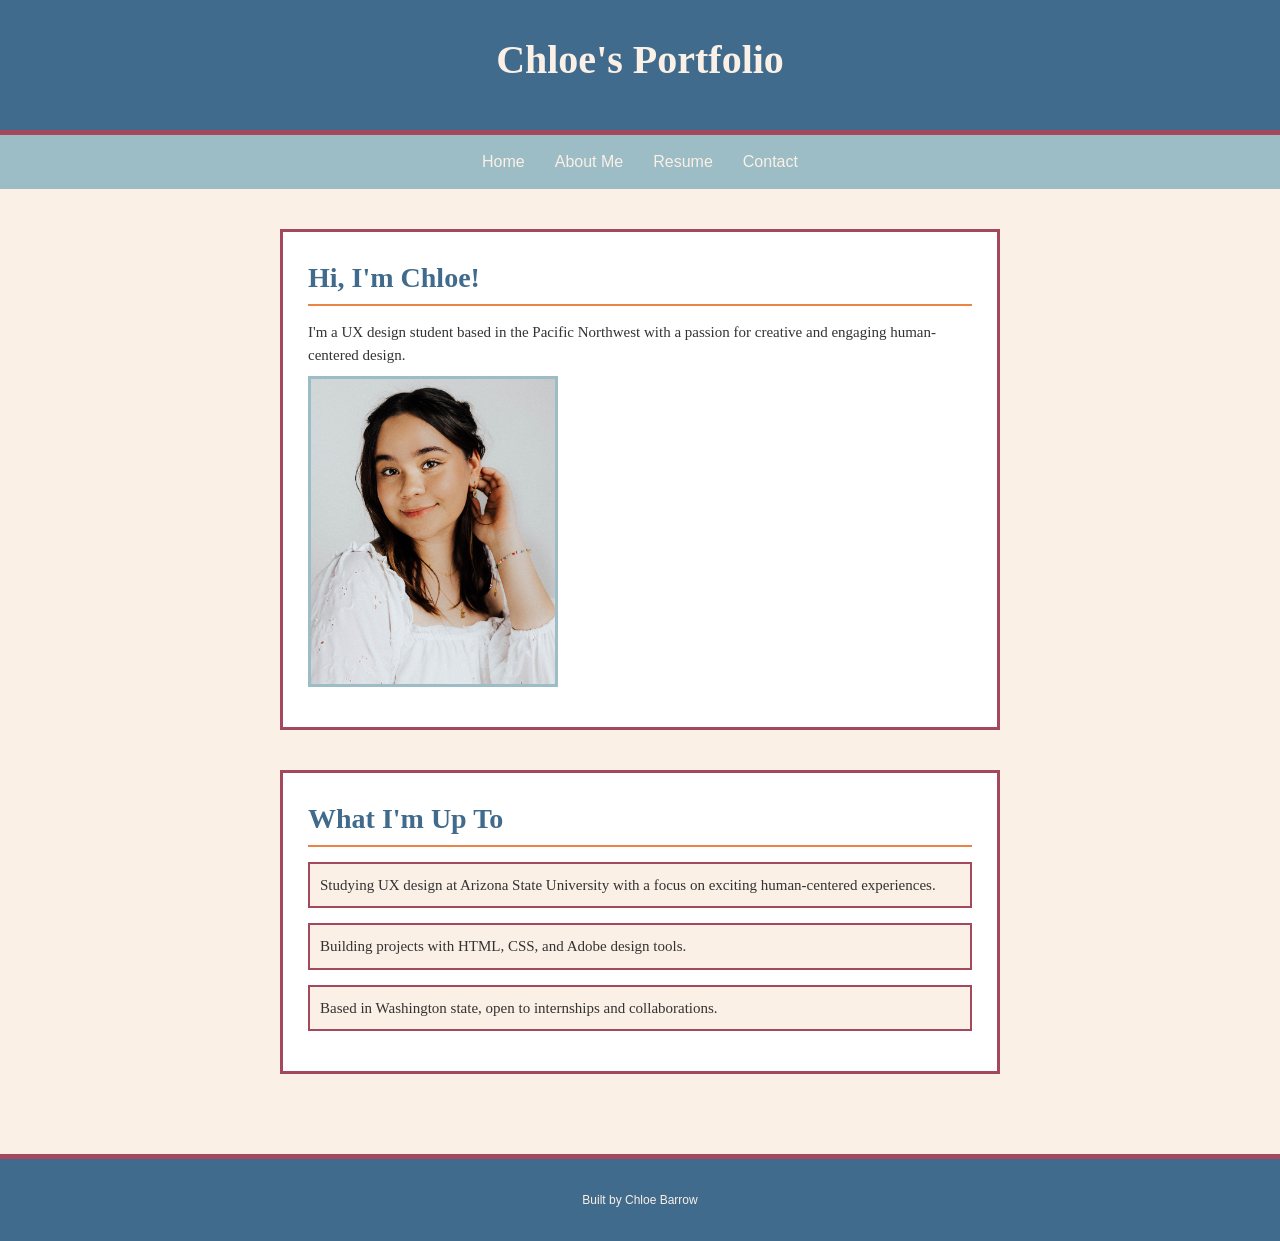
<file: index.html>
<!DOCTYPE html>
<html lang="en">
<head>
    <meta charset="UTF-8">
    <meta name="viewport" content="width=device-width, initial-scale=1.0">
    <link rel="stylesheet" href="styles.css">
    <title>Chloe's Portfolio</title>
</head>
<body>
    <header> 
        <h1>Chloe's Portfolio</h1>
    </header>
    <nav>
        <ul>
            <li><a href="index.html">Home</a></li>
            <li><a href="about.html">About Me</a></li>
            <li><a href="resume.html">Resume</a></li>
            <li><a href="contact.html">Contact</a></li>
        </ul>  
    </nav>
    <main>
        <section>
            <h2>Hi, I'm Chloe!</h2>
            <p>I'm a UX design student based in the Pacific Northwest with a passion for creative and engaging human-centered design.</p>
            <img src="images/chloeprofile.JPG" alt="Professional Headshot of Chloe">
        </section>
        <section>
            <h2>What I'm Up To</h2>
            <ul>
                <li>Studying UX design at Arizona State University with a focus on exciting human-centered experiences.</li>
                <li>Building projects with HTML, CSS, and Adobe design tools.</li>
                <li>Based in Washington state, open to internships and collaborations.</li>
            </ul>
        </section>
    </main>
    <footer>
        <p>Built by Chloe Barrow</p>
    </footer>   
</body>
</html>
</file>
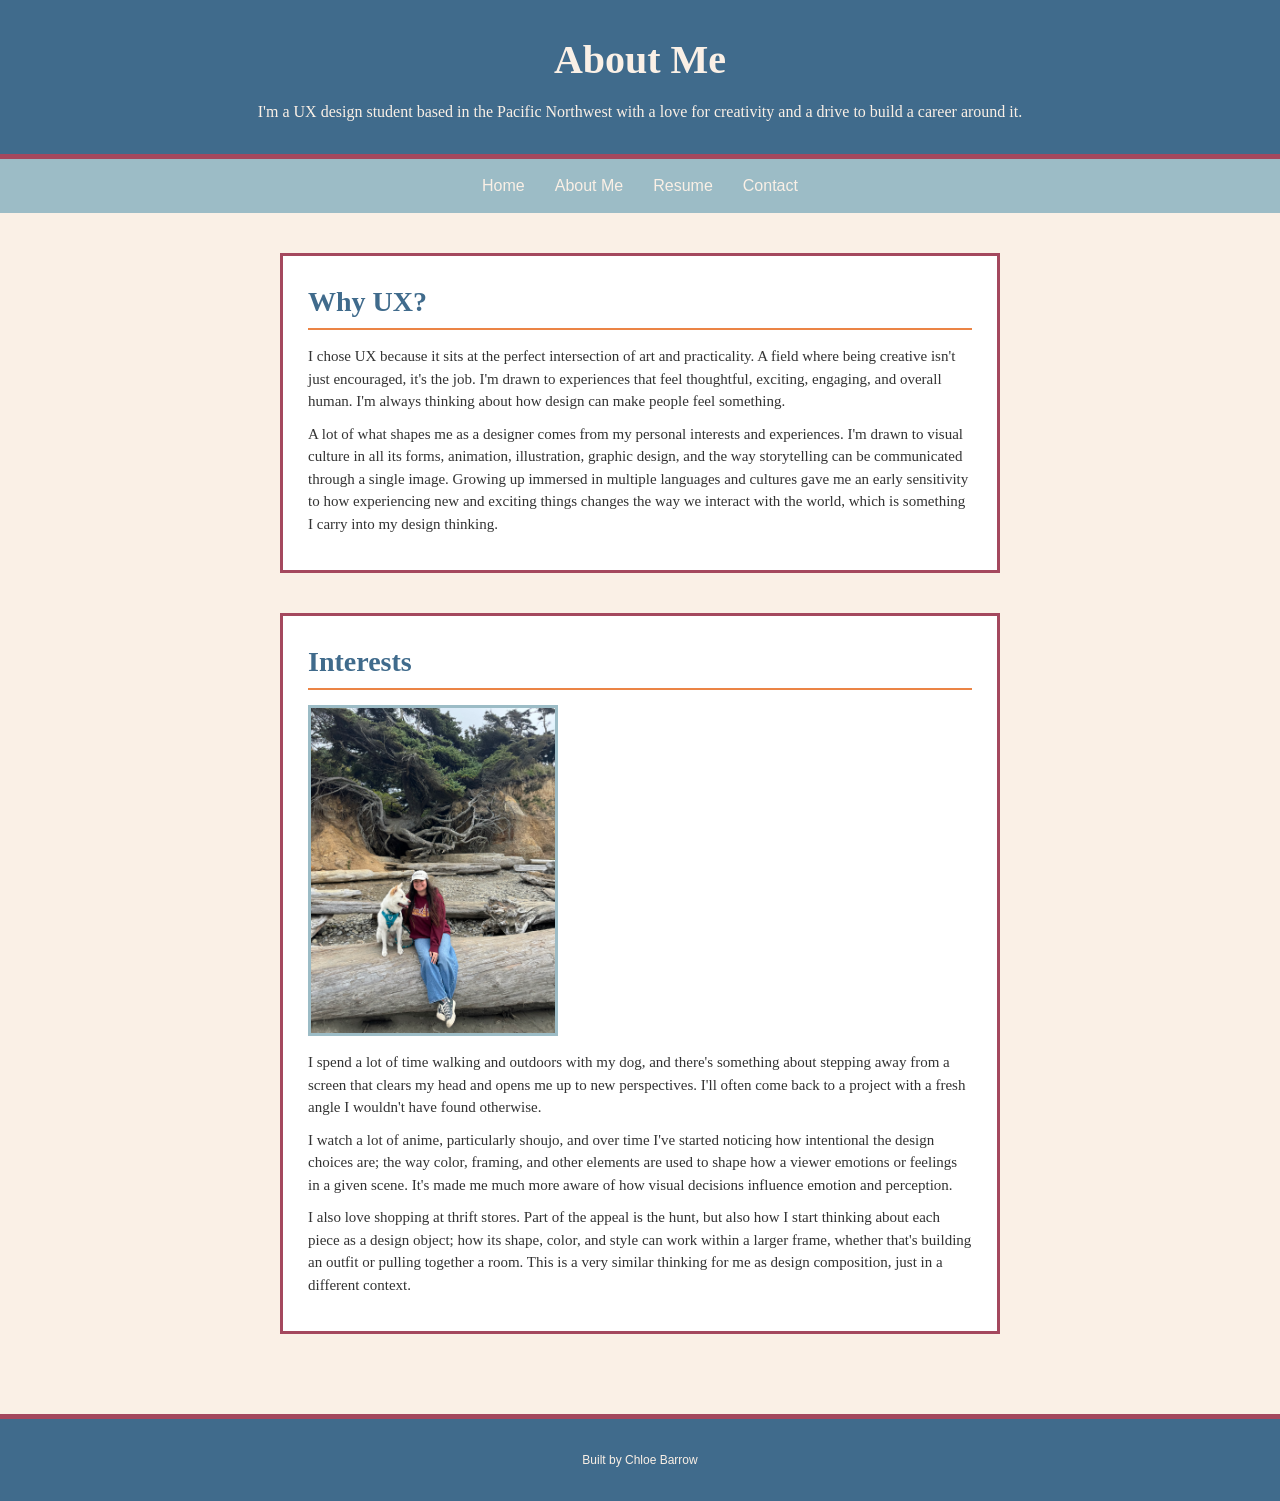
<file: about.html>
<!DOCTYPE html>
<html lang="en">
<head>
    <meta charset="UTF-8">
    <meta name="viewport" content="width=device-width, initial-scale=1.0">
    <link rel="stylesheet" href="styles.css">
    <title>About Me</title>
</head>
<body>
    <header> 
        <h1>About Me</h1> 
        <p>I'm a UX design student based in the Pacific Northwest with a love for creativity and a drive to build a career around it.</p>   
    </header>
    <nav>
        <ul>
            <li><a href="index.html">Home</a></li>
            <li><a href="about.html">About Me</a></li>
            <li><a href="resume.html">Resume</a></li>
            <li><a href="contact.html">Contact</a></li>
        </ul> 
    </nav>
    <main>
        <section>  
            <h2>Why UX?</h2>
            <p>I chose UX because it sits at the perfect intersection of art and practicality. A field where being creative isn't just encouraged, it's the job. I'm drawn to experiences that feel thoughtful, exciting, engaging, and overall human. I'm always thinking about how design can make people feel something.</p>
            <p>A lot of what shapes me as a designer comes from my personal interests and experiences. I'm drawn to visual culture in all its forms, animation, illustration, graphic design, and the way storytelling can be communicated through a single image. Growing up immersed in multiple languages and cultures gave me an early sensitivity to how experiencing new and exciting things changes the way we interact with the world, which is something I carry into my design thinking.</p>
        </section> 
        <section>
            <h2>Interests</h2>
            <img src="images/chloeandjoey-freeoflife.jpeg" alt="Chloe and her white Korean Jindo dog Joey on the beach at the Tree of Life on the Washington coast">
            <p>I spend a lot of time walking and outdoors with my dog, and there's something about stepping away from a screen that clears my head and opens me up to new perspectives. I'll often come back to a project with a fresh angle I wouldn't have found otherwise.</p>
            <p>I watch a lot of anime, particularly shoujo, and over time I've started noticing how intentional the design choices are; the way color, framing, and other elements are used to shape how a viewer emotions or feelings in a given scene. It's made me much more aware of how visual decisions influence emotion and perception.</p>
            <p>I also love shopping at thrift stores. Part of the appeal is the hunt, but also how I start thinking about each piece as a design object; how its shape, color, and style can work within a larger frame, whether that's building an outfit or pulling together a room. This is a very similar thinking for me as design composition, just in a different context.</p>
        </section>
    </main>
    <footer>
        <p>Built by Chloe Barrow</p>
    </footer>   
</body>
</html>
</file>
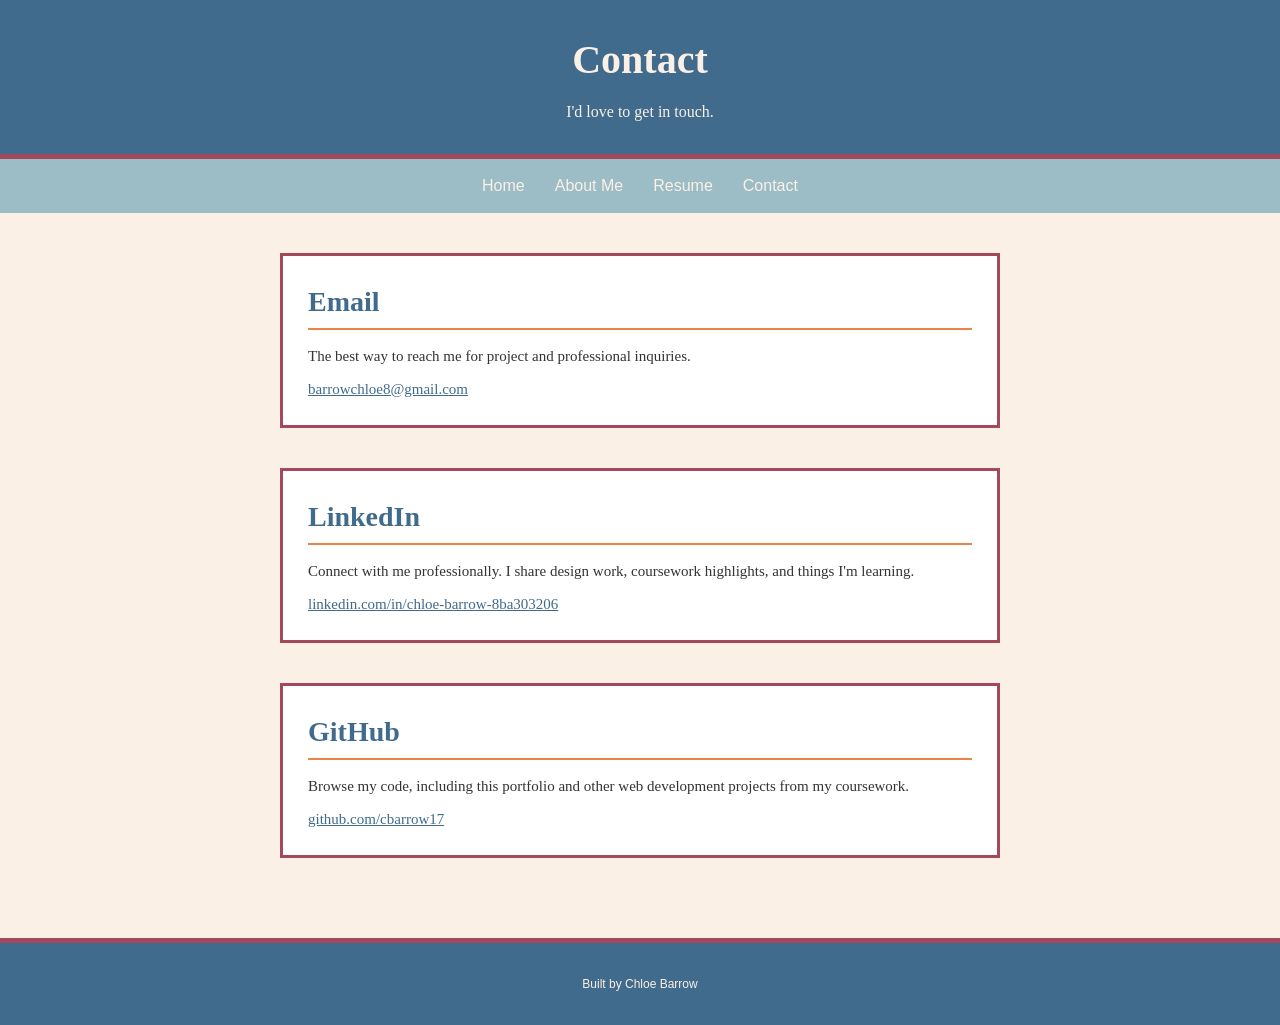
<file: contact.html>
<!DOCTYPE html>
<html lang="en">
<head>
    <meta charset="UTF-8">
    <meta name="viewport" content="width=device-width, initial-scale=1.0">
    <link rel="stylesheet" href="styles.css">
    <title>Contact</title>
</head>
<body>
    <header> 
        <h1>Contact</h1>
        <p>I'd love to get in touch.</p>
    </header>
    <nav>
        <ul>
            <li><a href="index.html">Home</a></li>
            <li><a href="about.html">About Me</a></li>
            <li><a href="resume.html">Resume</a></li>
            <li><a href="contact.html">Contact</a></li>
        </ul> 
    </nav>
    <main>
        <section>
            <h2>Email</h2>
            <p>The best way to reach me for project and professional inquiries.</p>
            <a href="mailto:barrowchloe8@gmail.com">barrowchloe8@gmail.com</a>
        </section>
        <section>
            <h2>LinkedIn</h2>
            <p>Connect with me professionally. I share design work, coursework highlights, and things I'm learning.</p>
            <a href="https://www.linkedin.com/in/chloe-barrow-8ba303206/">linkedin.com/in/chloe-barrow-8ba303206</a>
        </section>
        <section>
            <h2>GitHub</h2>
            <p>Browse my code, including this portfolio and other web development projects from my coursework.</p>
            <a href="https://github.com/cbarrow17">github.com/cbarrow17</a>
        </section>
    </main>
    <footer>
        <p>Built by Chloe Barrow</p>
    </footer>   
</body>
</html>
</file>
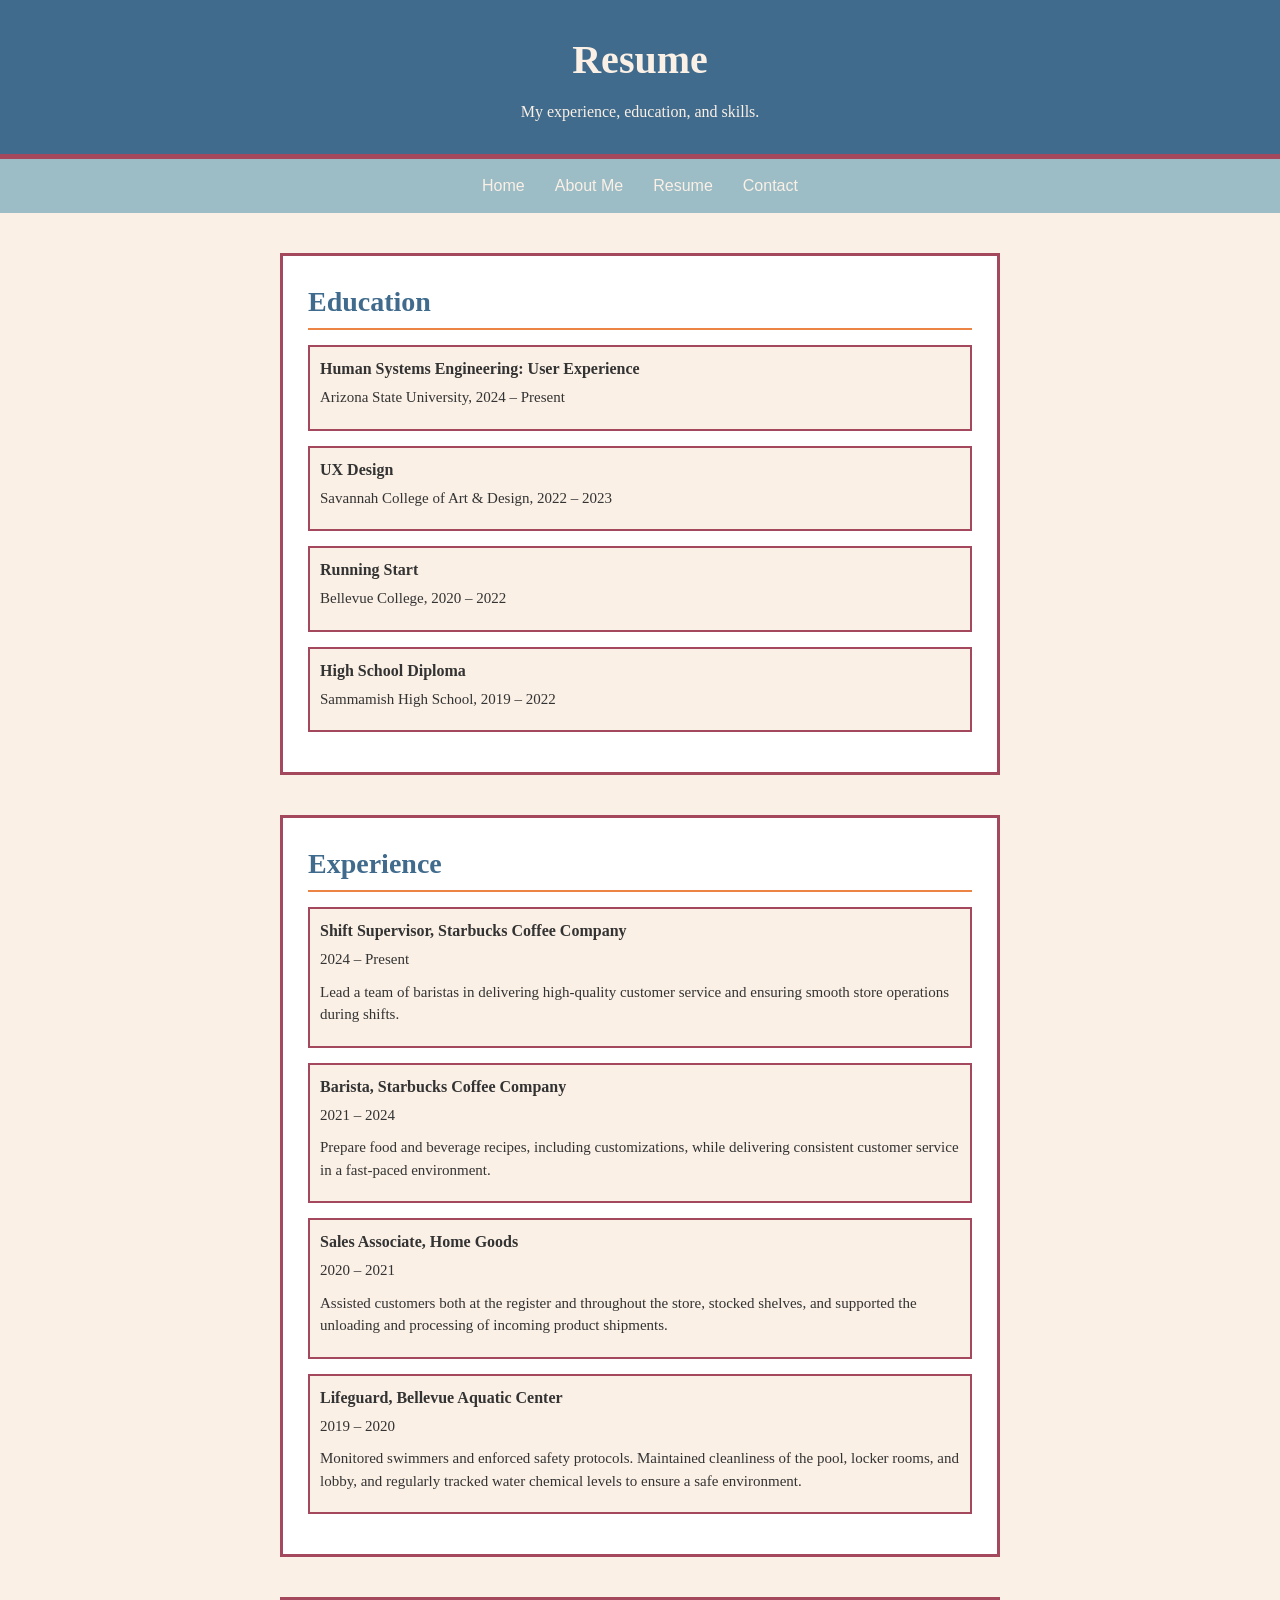
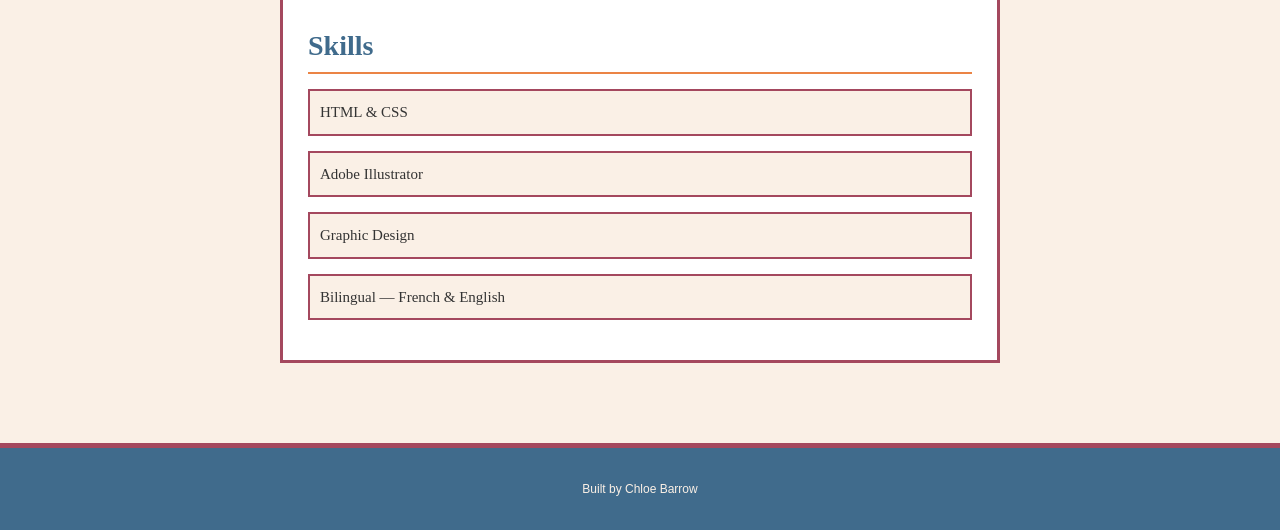
<file: resume.html>
<!DOCTYPE html>
<html lang="en">
<head>
    <meta charset="UTF-8">
    <meta name="viewport" content="width=device-width, initial-scale=1.0">
    <link rel="stylesheet" href="styles.css">
    <title>Resume</title>
</head>
<body>
    <header> 
        <h1>Resume</h1>
        <p>My experience, education, and skills.</p>
    </header>
    <nav>
        <ul>
            <li><a href="index.html">Home</a></li>
            <li><a href="about.html">About Me</a></li>
            <li><a href="resume.html">Resume</a></li>
            <li><a href="contact.html">Contact</a></li>
        </ul> 
    </nav>
    <main>
        <section>
            <h2>Education</h2>
            <ul>
                <li>
                    <h3>Human Systems Engineering: User Experience</h3>
                    <p>Arizona State University, 2024 – Present</p>
                </li>
                <li>
                    <h3>UX Design</h3>
                    <p>Savannah College of Art & Design, 2022 – 2023</p>
                </li>
                <li>
                    <h3>Running Start</h3>
                    <p>Bellevue College, 2020 – 2022</p>
                </li>
                <li>
                    <h3>High School Diploma</h3>
                    <p>Sammamish High School, 2019 – 2022</p>
                </li>
            </ul>
        </section>
        <section>
            <h2>Experience</h2>
            <ul>
                <li>
                    <h3>Shift Supervisor, Starbucks Coffee Company</h3>
                    <p>2024 – Present</p>
                    <p>Lead a team of baristas in delivering high-quality customer service and ensuring smooth store operations during shifts.</p>
                </li>
                <li>    
                    <h3>Barista, Starbucks Coffee Company</h3>
                    <p>2021 – 2024</p>
                    <p>Prepare food and beverage recipes, including customizations, while delivering consistent customer service in a fast-paced environment.</p>
                </li>
                <li>
                    <h3>Sales Associate, Home Goods</h3>
                    <p>2020 – 2021</p>
                    <p>Assisted customers both at the register and throughout the store, stocked shelves, and supported the unloading and processing of incoming product shipments.</p>                
                </li>
                <li>
                    <h3>Lifeguard, Bellevue Aquatic Center</h3>
                    <p>2019 – 2020</p>
                    <p>Monitored swimmers and enforced safety protocols. Maintained cleanliness of the pool, locker rooms, and lobby, and regularly tracked water chemical levels to ensure a safe environment.</p>
                </li>
            </ul>
        </section>
        <section>
            <h2>Skills</h2>
            <ul>
                <li>HTML & CSS</li>
                <li>Adobe Illustrator</li>
                <li>Graphic Design</li>
                <li>Bilingual — French & English</li>
            </ul>
        </section>
    </main>
    <footer>
        <p>Built by Chloe Barrow</p>
    </footer>   
</body>
</html>
</file>
<file: styles.css>
/* CSS by Chloe Barrow */
/* Color Palette 
linen= #FAF0E6
neutral blue= #9CBCC6
deep blue=  #406B8C
neutral orange= #EB8445
deep magenta= #A4485E
*/
* {
    box-sizing: border-box;
}
 
/* GLOBAL (base) MOBILE FIRST */
body {
    background-color: #FAF0E6;
    font-family: serif;
    font-size: 15px;
    line-height: 1.5;
    color: #333333;
    margin: 0;
    padding: 0;
    display: grid;
    grid-template-rows: auto auto 1fr auto;
    grid-template-areas:
        "header"
        "nav"
        "main"
        "footer";
}
 
/* HEADER */
header {
    grid-area: header;
    background-color: #406B8C;
    color: #FAF0E6;
    padding: 30px 20px;
    text-align: center;
    border-bottom: 5px solid #A4485E;
}
 
header h1 {
    font-size: 2.5rem;
    margin: 0 0 10px 0;
}
 
header p {
    font-size: 1rem;
    margin: 0;
}
 
/* NAV - FLEX */
nav {
    grid-area: nav;
    background-color: #9CBCC6;
}
 
nav ul {
    display: flex;
    flex-wrap: wrap;
    list-style: none;
    margin: 0;
    padding: 0;
    justify-content: center;
}
 
nav ul li a {
    display: block;
    color: #FAF0E6;
    text-decoration: none;
    padding: 15px 15px;
    font-family: sans-serif;
    font-size: 1rem;
}
 
nav ul li a:hover {
    background-color: #406B8C;
    color: #EB8445;
}
 
/* MAIN*/
main {
    grid-area: main;
    padding: 30px 20px;
    max-width: 800px;
    width: 100%;
    margin: 0 auto;
}
 
/* SECTIONS - BOXED */
section {
    margin-bottom: 40px;
    background-color: #ffffff;
    border: 3px solid #A4485E;
    padding: 25px;
}
 
section h2 {
    font-size: 1.5rem;
    color: #406B8C;
    border-bottom: 2px solid #EB8445;
    padding-bottom: 5px;
    margin-top: 0;
    margin-bottom: 15px;
}
 
section h3 {
    font-size: 1rem;
    margin: 0 0 5px 0;
    color: #333333;
}
 
section p {
    margin: 0 0 10px 0;
}
 
section ul {
    list-style: none;
    padding-left: 0;
}
 
section ul li {
    margin-bottom: 15px;
    padding: 10px;
    border: 2px solid #A4485E;
    background-color: #FAF0E6;
}
 
/* IMAGES */
img {
    width: 250px;
    display: block;
    border: 3px solid #9CBCC6;
    margin-bottom: 15px;
}
 
/* LINKS */
a {
    color: #406B8C;
}
 
a:hover {
    color: #A4485E;
}
 
/* FOOTER */
footer {
    grid-area: footer;
    background-color: #406B8C;
    color: #FAF0E6;
    text-align: center;
    padding: 20px;
    font-family: sans-serif;
    font-size: 0.75rem;
    border-top: 5px solid #A4485E;
}
 
/* MEDIA QUERY - TABLET AND UP */
@media (min-width: 600px) {
    nav ul {
        justify-content: center;
    }
 
    main {
        padding: 40px;
    }
 
    section h2 {
        font-size: 1.75rem;
    }
 
}
</file>
